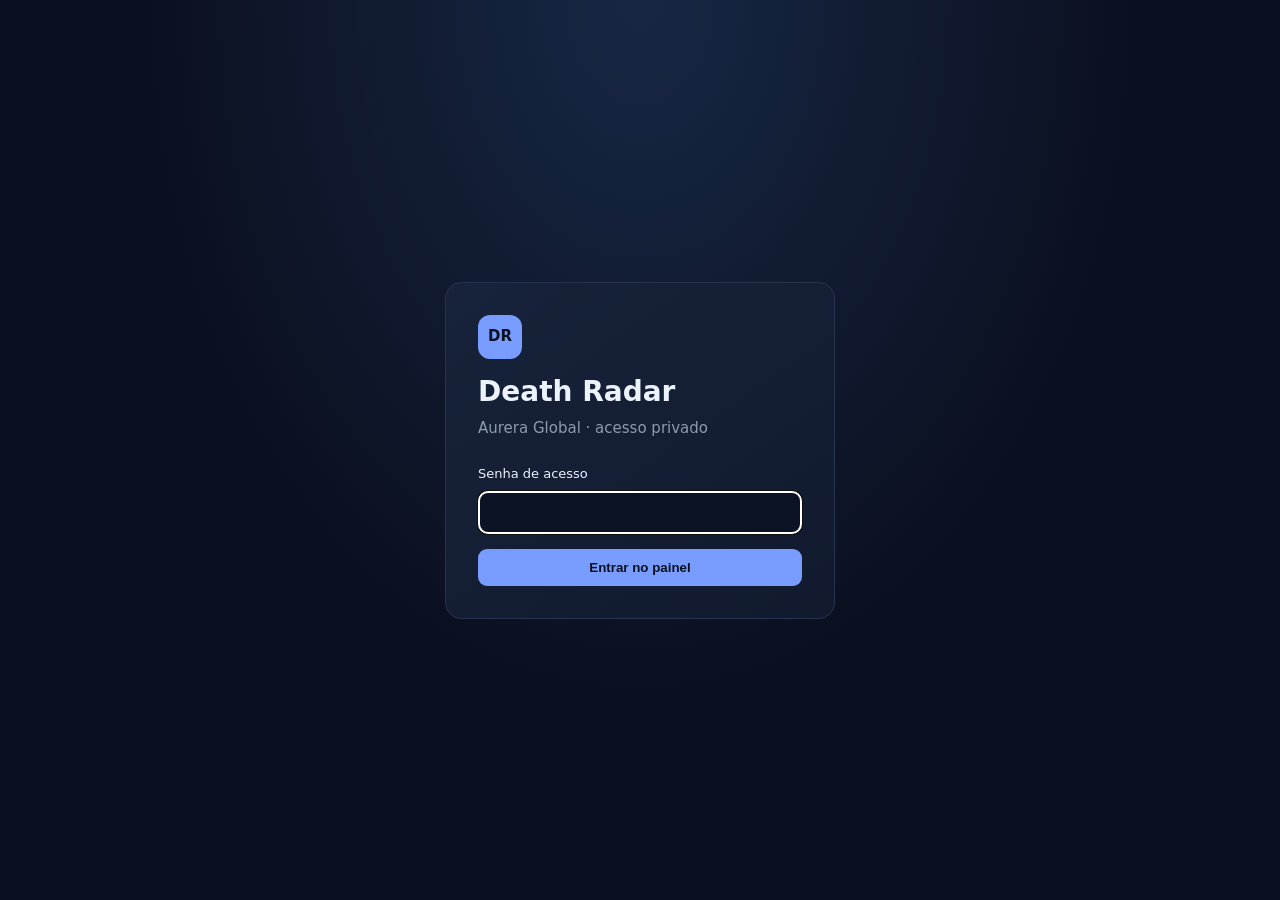
<file: static/login.html>
<!doctype html>
<html lang="pt-BR"><head><meta charset="utf-8"><meta name="viewport" content="width=device-width,initial-scale=1"><title>Death Radar · Login</title><link rel="stylesheet" href="/static/style.css"></head>
<body class="login-page"><main class="login-card"><div class="mark">DR</div><h1>Death Radar</h1><p>Aurera Global · acesso privado</p><!--ERROR--><form method="post" action="/login"><label for="password">Senha de acesso</label><input id="password" name="password" type="password" autocomplete="current-password" required autofocus><button type="submit">Entrar no painel</button></form></main></body></html>
</file>
<file: static/style.css>
:root{color-scheme:dark;--bg:#0b1020;--line:#26334e;--muted:#8d9ab2;--text:#edf2ff;--red:#ff647c;--green:#55d6a5;--blue:#85aaff}*{box-sizing:border-box}body{margin:0;background:radial-gradient(ellipse at top,#172744 0,var(--bg) 55%);color:var(--text);font:15px/1.5 Inter,system-ui,Segoe UI,sans-serif;min-height:100vh}.topbar{display:flex;justify-content:space-between;align-items:center;padding:24px max(5vw,20px);border-bottom:1px solid var(--line);background:#0b1020cc}.topbar h1{margin:2px 0 0;font-size:25px}.eyebrow{font-size:10px;letter-spacing:.18em;color:var(--blue);font-weight:800}.wrap{max-width:1200px;margin:28px auto;padding:0 20px}.status-line{display:flex;gap:10px;align-items:center;color:var(--muted);font-size:13px;margin-bottom:20px}.live-dot{width:9px;height:9px;border-radius:50%;background:var(--green);box-shadow:0 0 12px var(--green)}.muted{margin-left:auto;color:var(--muted)}.stats{display:grid;grid-template-columns:repeat(4,1fr);gap:14px;margin-bottom:20px}.stat,.panel,.login-card{background:linear-gradient(145deg,#17233b,#111a2d);border:1px solid var(--line);border-radius:16px}.stat{padding:19px}.stat span{display:block;color:var(--muted);font-size:12px}.stat strong{display:block;font-size:32px;margin-top:7px}.stat.enemy strong{color:var(--red)}.stat.ally strong{color:var(--green)}.panel{overflow:hidden}.panel-head{display:flex;justify-content:space-between;align-items:center;padding:20px 22px;border-bottom:1px solid var(--line)}h2{margin:3px 0 0;font-size:19px}.table-scroll{overflow-x:auto}table{width:100%;border-collapse:collapse;min-width:680px}th,td{text-align:left;padding:14px 18px;border-bottom:1px solid #26334e88}th{font-size:11px;text-transform:uppercase;letter-spacing:.08em;color:var(--muted)}td{font-size:13px}tbody tr:hover{background:#ffffff08}.tag{display:inline-block;padding:3px 8px;border-radius:20px;font-size:11px;background:#33415d;color:#cbd6ec}.tag.enemy{background:#542b3a;color:#ff9aac}.tag.ally{background:#164a3e;color:#8af0c7}.empty{text-align:center;color:var(--muted);padding:30px} .footnote{color:var(--muted);font-size:12px;margin:15px 3px}button{border:0;border-radius:9px;padding:11px 16px;background:#789cff;color:#0b1020;font-weight:800;cursor:pointer}button.secondary{background:#263653;color:var(--text);border:1px solid #3a4b6d}.login-page{display:grid;place-items:center;padding:20px}.login-card{width:min(100%,390px);padding:32px}.login-card h1{margin:12px 0 0;font-size:28px}.login-card p{color:var(--muted);margin:4px 0 25px}.mark{width:44px;height:44px;display:grid;place-items:center;background:#789cff;color:#0b1020;border-radius:12px;font-weight:900}.login-card label{display:block;margin:12px 0 7px;font-size:13px}.login-card input{width:100%;padding:13px;border:1px solid var(--line);border-radius:9px;background:#0b1324;color:var(--text);margin-bottom:15px}.login-card button{width:100%}.error{color:#ff8798!important;margin:0 0 12px!important}@media(max-width:760px){.stats{grid-template-columns:repeat(2,1fr)}.topbar{padding:18px 20px}.wrap{margin:20px auto}.stat{padding:15px}.stat strong{font-size:27px}}@media(max-width:380px){.stats{grid-template-columns:1fr 1fr;gap:8px}.stat span{font-size:11px}}
</file>
